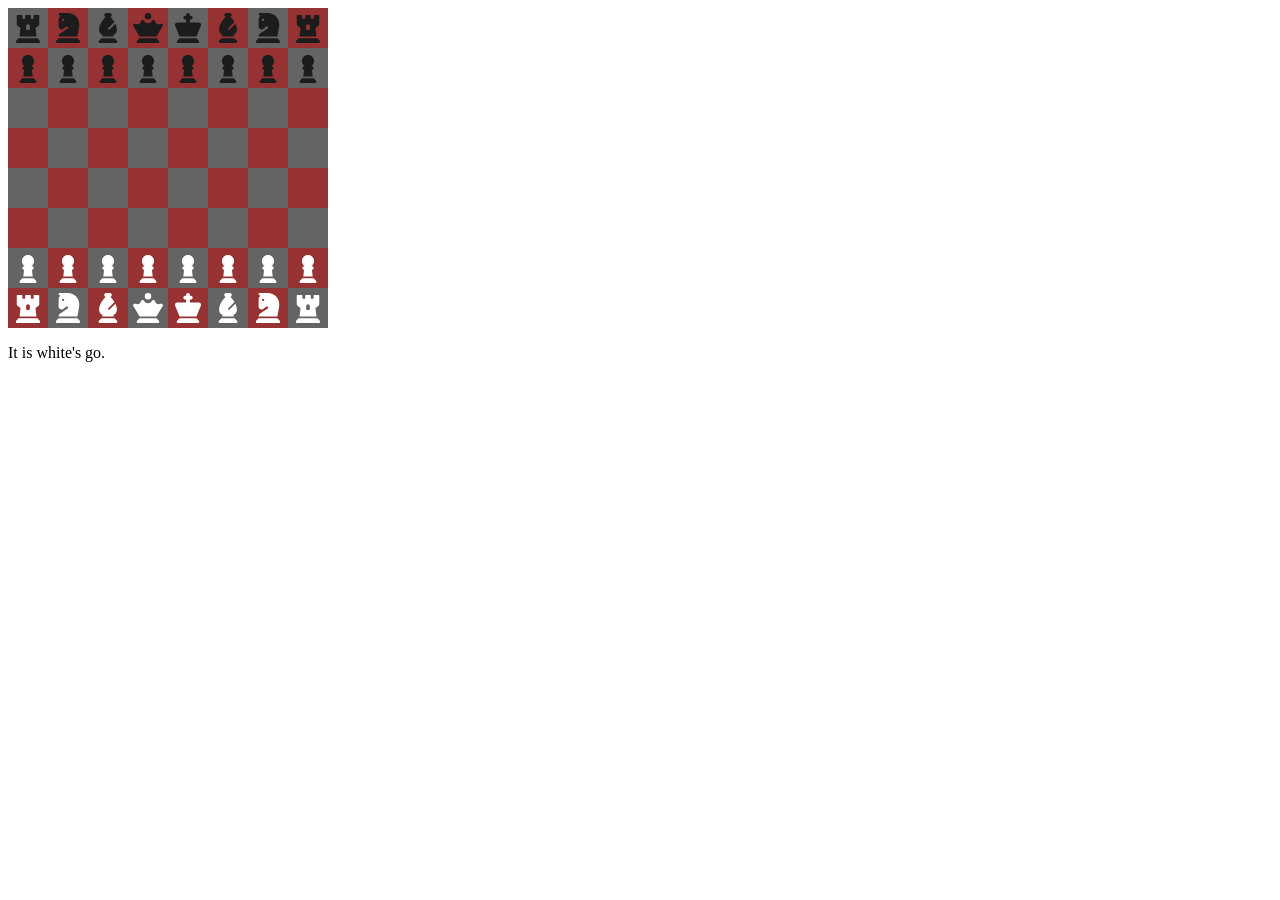
<file: index.html>
<!DOCTYPE html>
<html lang="en">
  <head>
    <meta charset="UTF-8" />
    <title>Chess</title>
    <link rel="stylesheet" href="style.css" />
  </head>
  <body>
    <div id="gameboard"></div>
    <p>It is <span id="player"></span>'s go.</p>
    <p id="info-display"></p>

    <script type="module" src="app.js"></script>
  </body>
</html>
</file>
<file: style.css>
#gameboard {
  width: 320px;
  height: 320px;
  display: flex;
  flex-wrap: wrap;
}

.square {
  width: 40px;
  height: 40px;
  position: relative;
}

.square svg {
  height: 30px;
  width: 30px;
  margin: 5px;
  position: relative;
  z-index: -9;
}

path {
  position: relative;
  z-index: -10;
}

.piece {
  position: relative;
  z-index: 9;
}

.beige {
  background-color: rgb(100, 100, 100);
}

.brown {
  background-color: rgb(150, 50, 50);
}

.black {
  fill: rgb(28, 28, 28);
}

.white {
  fill: rgb(255, 255, 255);
}
</file>
